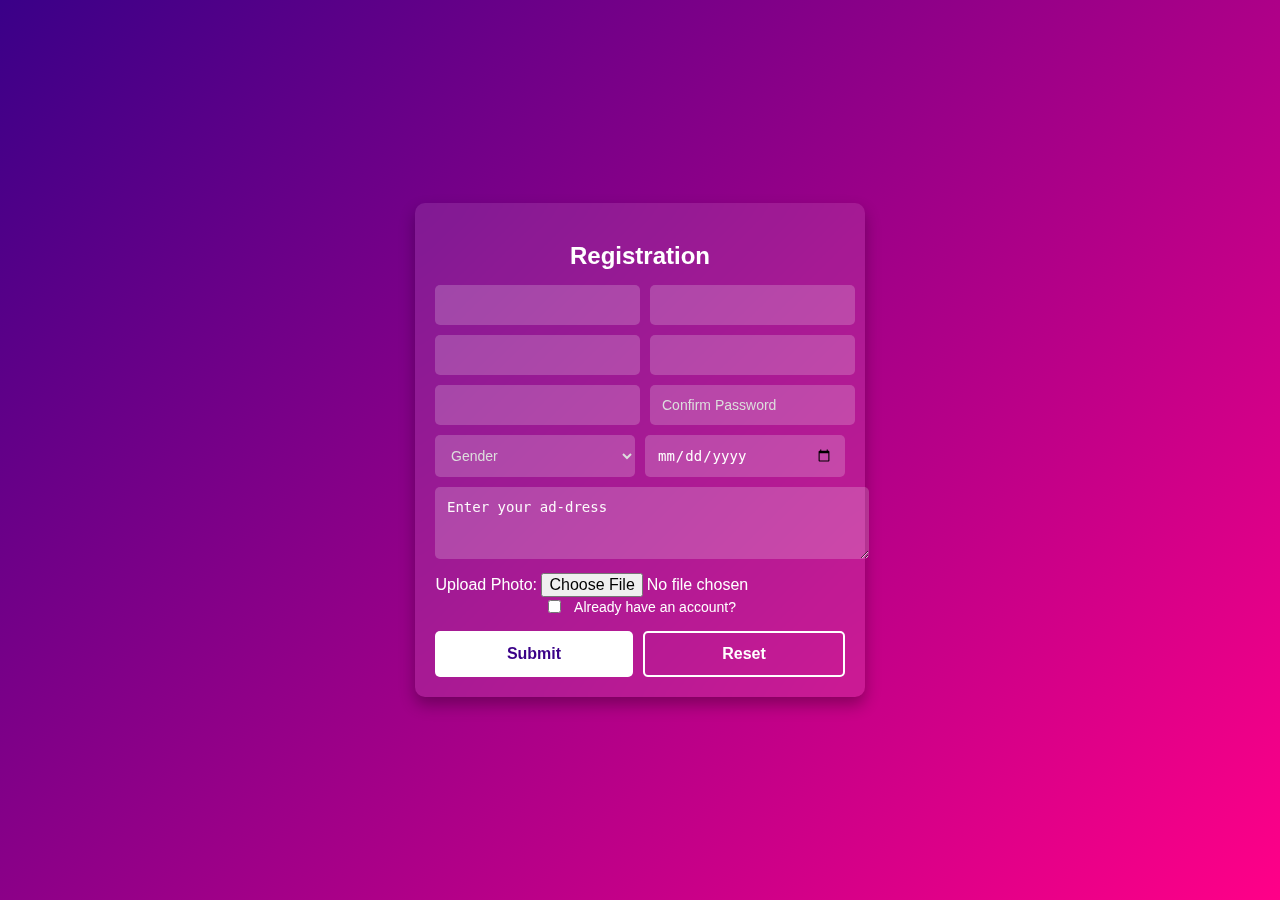
<file: login page/index.html>
<!DOCTYPE html>
<html lang="en">
<head>
    <meta charset="UTF-8">
    <meta name="viewport" content="width=device-width, initial-scale=1.0">
    <title>Registration Form</title>
    <link rel="stylesheet" href="styles.css">
</head>
<body>
    <div class="container">
        <form id="infoForm" class="form-card">
            <h2>Registration</h2>

            <div class="input-group">
                <input type="text" id="fullName" name="fullName" placehold-er="Full Name" required>
                <input type="text" id="username" name="username" placehold-er="Username" required>
            </div>

            <div class="input-group">
                <input type="email" id="email" name="email" placehold-er="Email" required>
                <input type="tel" id="contactNo" name="contactNo" placehold-er="Phone Number" required>
            </div>

            <div class="input-group">
                <input type="password" id="password" name="password" place-holder="Password" required>
                <input type="password" id="rePassword" name="rePassword" placeholder="Confirm Password" required>
            </div>

            <div class="input-group">
                <select id="gender" name="gender" required>
                    <option value="" disabled selected>Gender</option>
                    <option value="male"><b>Male</b></option>
                    <option value="female">Female</option>
                    <option value="other">Other</option>
                </select>
                <input type="date" id="dob" name="dob" required>
            </div>

            <textarea id="address" name="address" placeholder="Enter your ad-dress" rows="3" required></textarea>

            <label for="photo">Upload Photo:</label>
            <input type="file" id="photo" name="photo" accept="image/*" re-quired>
            
            <div class="checkbox-group">
                <input type="checkbox" id="newsSubscription">
                <label for="newsSubscription">Already have an account?</label>
            </div>

            <!-- Submit and Reset Buttons -->
            <div class="button-group">
                <button type="submit">Submit</button>
                <button type="button" id="resetButton">Reset</button>
            </div>
        </form>
    </div>

    <script>
        document.getElementById("resetButton").addEventListener("click", func-tion() {
            document.getElementById("infoForm").reset();
        });
    </script>
</body>
</html>
</file>
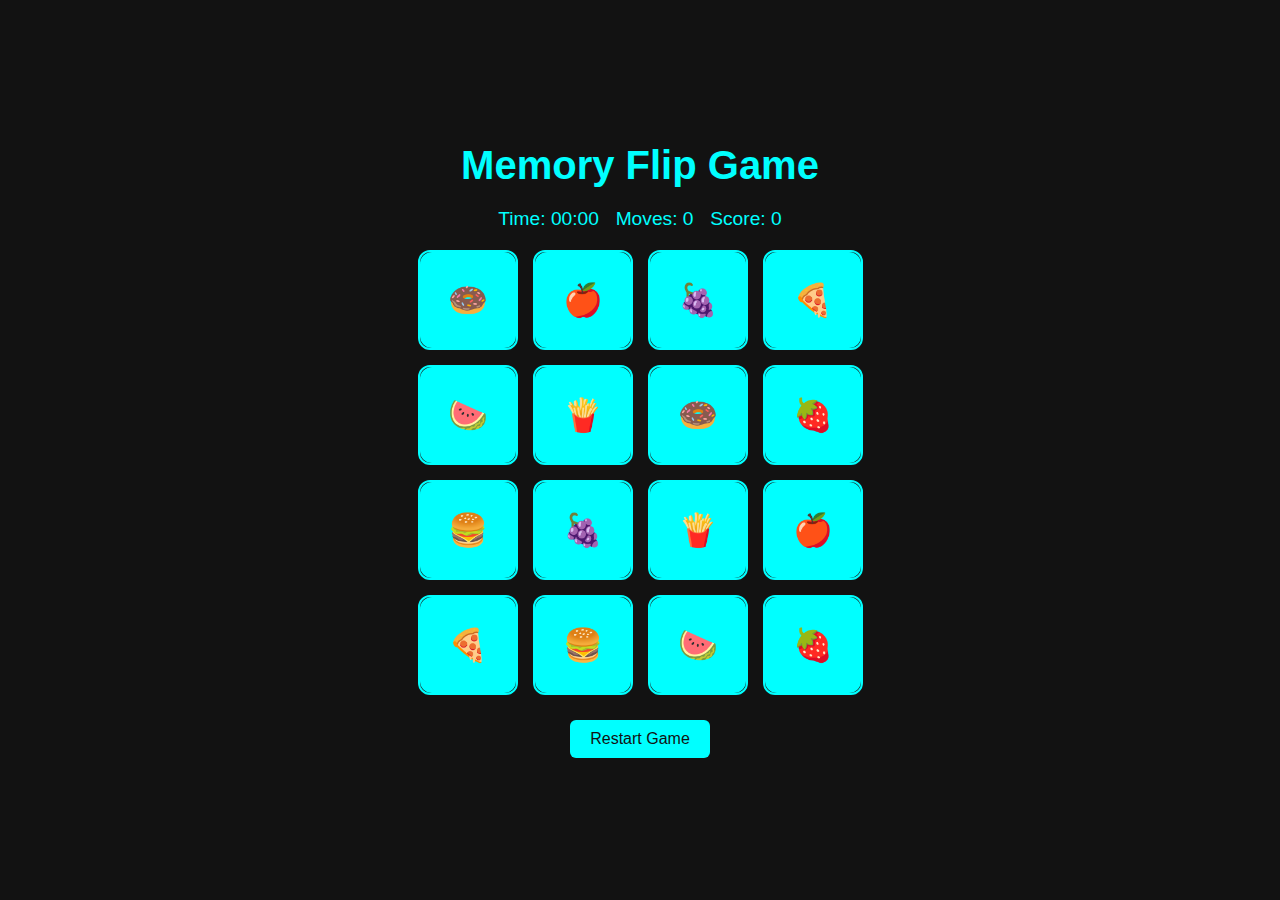
<file: Memory flip game/index.html>
<!DOCTYPE html>
<html lang="en">
<head>
  <meta charset="UTF-8" />
  <meta name="viewport" content="width=device-width, initial-scale=1.0"/>
  <title>Memory Flip Game</title>
  <link rel="stylesheet" href="style.css">
</head>
<body>

  <h1>Memory Flip Game</h1>
  
  <div class="info">
    <span id="timer">Time: 00:00</span>
    <span id="moves">Moves: 0</span>
    <span id="score">Score: 0</span>
  </div>

  <div class="game-board" id="gameBoard"></div>
  <button class="reset-btn" onclick="startGame()">Restart Game</button>

  <script src="script.js"></script>
</body>
</html>
</file>
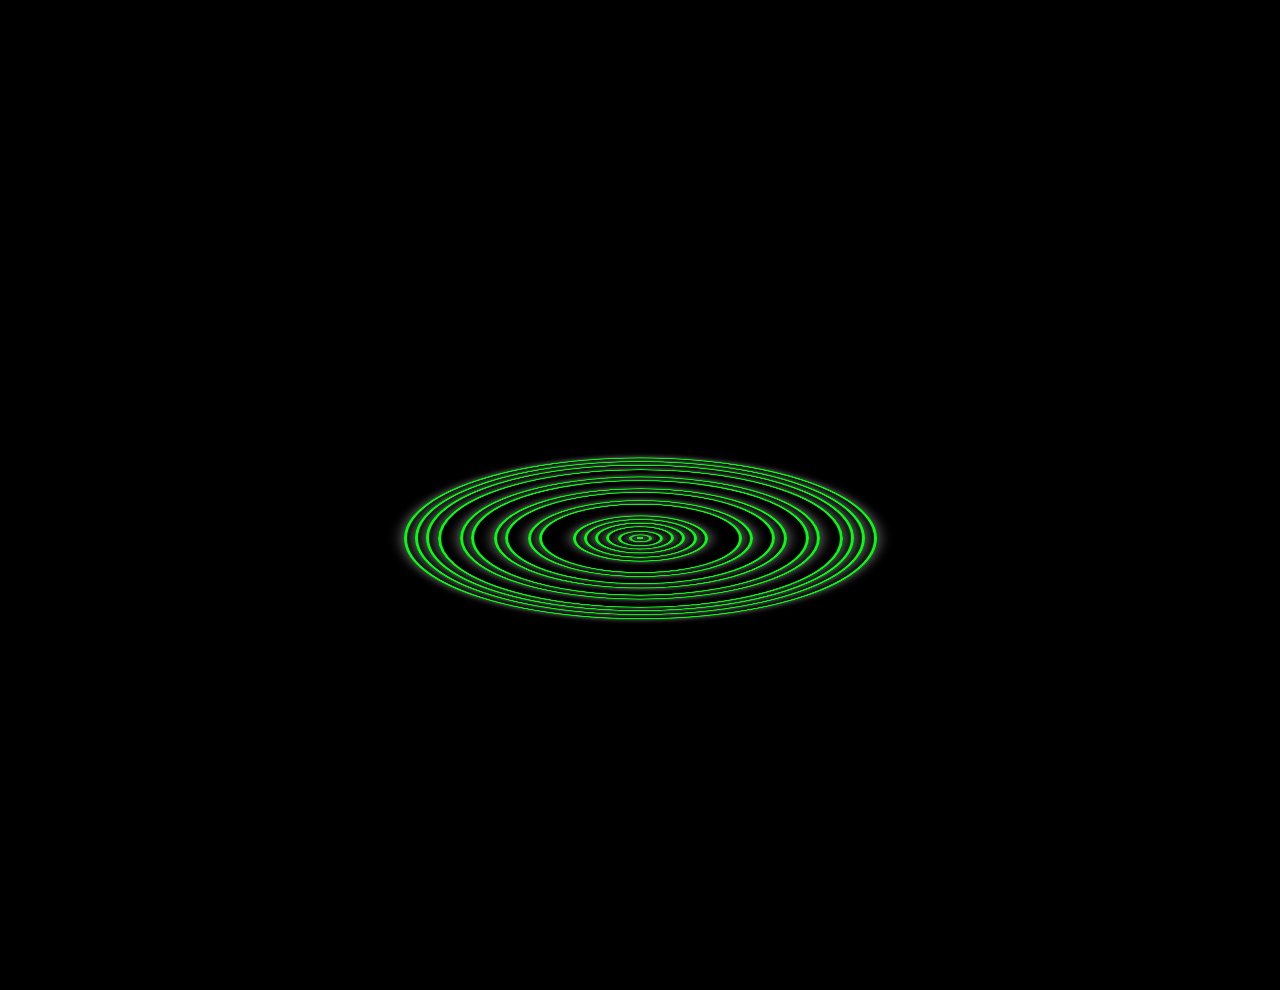
<file: rgb animation/index.html>
<!DOCTYPE html>
<html lang="en">
<head>
 <link rel="stylesheet" href="style.css">
</head>
<body>
    <div class="container">

<div class="circle" style="--i:0;"></div>
<div class="circle" style="--i:1;"></div>
<div class="circle" style="--i:2;"></div>
<div class="circle" style="--i:3;"></div>
<div class="circle" style="--i:4;"></div>
<div class="circle" style="--i:5;"></div>
<div class="circle" style="--i:6;"></div>
<div class="circle" style="--1:7;"></div>
<div class="circle" style="--1:8"></div>
<div class="circle" style="--i:9;"></div>
<div class="circle" style="--i:10;"></div>
<div class="circle" style="--1:11;"></div>
<div class="circle" style="--i:12;"></div>
<div class="circle" style="--i:13;"></div>
<div class="circle" style="--1:14;"></div>
<div class="circle" style="--i:15;"></div>
<div class="circle" style="--i:16;"></div>
<div class="circle" style="--1:17;"></div>
<div class="circle" style="--i:18;"></div>
<div class="circle" style="--i:19;"></div>
<div class="circle" style="--i:20;"></div>
<div class="circle" style="--i:21;"></div>
<div class="circle" style="--i:22:"></div>
<div class="circle" style="--i:22:"></div>

</div>
 
</body>
</html>
</file>
<file: login page/styles.css>
body {
    font-family: 'Arial', sans-serif;
    background: linear-gradient(135deg, #3a0088, #ff0088);
    margin: 0;
    padding: 0;
    display: flex;
    justify-content: center;
    align-items: center;
    min-height: 100vh;
    color: white;
}

.container {
    width: 100%;
    max-width: 450px;
    background: rgba(255, 255, 255, 0.1);
    backdrop-filter: blur(10px);
    box-shadow: 0 8px 16px rgba(0, 0, 0, 0.3);
    border-radius: 10px;
    padding: 20px;
    box-sizing: border-box;
    text-align: center;
}

h2 {
    font-size: 24px;
    margin-bottom: 15px;
    font-weight: bold;
}

.input-group {
    display: flex;
    gap: 10px;
    margin-bottom: 10px;
}

.input-group input, .input-group select {
    flex: 1;
    padding: 12px;
    border: none;
    border-radius: 5px;
    background: rgba(255, 255, 255, 0.2);
    color: white;
    font-size: 14px;
    outline: none;
}

.input-group input::placeholder, .input-group select {
    color: #ddd;
}

textarea {
    width: 100%;
    padding: 12px;
    border-radius: 5px;
    background: rgba(255, 255, 255, 0.2); 
    border: none;
    color: white;
    font-size: 14px;
    outline: none;
    margin-bottom: 10px;
    caret-color: white; 
}

textarea::placeholder {
    color: rgba(255, 255, 255, 0.97); 
}

/* File Input */
input[type="file"] {
    display: inline-block;
    border: none;
    background: none;
    font-size: inherit;
    color: inherit;
}

/* Checkbox Group */
.checkbox-group {
    display: flex;
    align-items: center;
    justify-content: center;
    gap: 10px;
    margin-bottom: 15px;
    font-size: 14px;
}

.checkbox-group input {
    accent-color: white;
}

/* Button Styles */
.button-group {
    display: flex;
    justify-content: space-between;
    gap: 10px;
}

button {
    flex: 1;
    padding: 12px;
    border: none;
    border-radius: 5px;
    font-size: 16px;
    font-weight: bold;
    cursor: pointer;
    transition: 0.3s ease;
}

/* Submit Button */
button[type="submit"] {
    background: white;
    color: #3a0088;
}

button[type="submit"]:hover {
    background: #ddd;
}

/* Reset Button */
button[type="button"] {
    background: transparent;
    border: 2px solid white;
    color: white;
}

button[type="button"]:hover {
    background: rgba(255, 255, 255, 0.2);
}
</file>
<file: Memory flip game/style.css>
* {
  box-sizing: border-box;
  margin: 0;
  padding: 0;
  font-family: 'Segoe UI', sans-serif;
}

body {
  background: #121212;
  color: #fff;
  display: flex;
  flex-direction: column;
  align-items: center;
  justify-content: center;
  height: 100vh;
}

h1 {
  margin-bottom: 20px;
  font-size: 2.5rem;
  color: #00ffff;
}

.info {
  display: flex;
  justify-content: space-around;
  width: 300px;
  margin-bottom: 20px;
  font-size: 1.2rem;
  color: #00ffff;
}

.game-board {
  display: grid;
  grid-template-columns: repeat(4, 100px);
  grid-gap: 15px;
}

.card {
  width: 100px;
  height: 100px;
  background: #1e1e1e;
  border: 2px solid #00ffff;
  border-radius: 12px;
  cursor: pointer;
  position: relative;
  transform-style: preserve-3d;
  transition: transform 0.5s ease;
}

.card.flip {
  transform: rotateY(180deg);
}

.card .front,
.card .back {
  position: absolute;
  width: 100%;
  height: 100%;
  backface-visibility: hidden;
  display: flex;
  align-items: center;
  justify-content: center;
  font-size: 2rem;
  border-radius: 12px;
}

.card .front {
  background: #00ffff;
  color: #121212;
}

.card .back {
  background: #1e1e1e;
  color: #00ffff;
  transform: rotateY(180deg);
}

.reset-btn {
  margin-top: 25px;
  padding: 10px 20px;
  font-size: 1rem;
  background: #00ffff;
  color: #121212;
  border: none;
  border-radius: 6px;
  cursor: pointer;
  transition: background 0.3s ease;
}

.reset-btn:hover {
  background: #00dddd;
}

@media (max-width: 500px) {
  .game-board {
    grid-template-columns: repeat(3, 80px);
    grid-gap: 10px;
  }
  .card {
    width: 80px;
    height: 80px;
  }
}
</file>
<file: rgb animation/style.css>
* {
  margin: 0;
  padding: 0;
  box-sizing: border-box;
}

body {
  height: 100vh;
  display: flex;
  justify-content: center;
  align-items: center;
  background-color: black;
  overflow: hidden;
}

.container {
  position: absolute;
  top: 20%;
  height: 90%;
  display: flex;
  justify-content: center;
  align-items: center;
}

.circle {
  position: absolute;
  background: transparent;
  width: calc(var(--i) * 2.5vmin);
  aspect-ratio: 1;
  border-radius: 50%;
  border: 3px solid rgb(0, 255, 13);
  transform-style: preserve-3d;
  transform: rotateX(70deg) translateZ(50px);
  animation: animate 3s ease-in-out calc(var(--i) * 0.10s) infinite;
  box-shadow: 0 0 15px rgb(124, 124, 124);
}

@keyframes animate {
  0%, 100% {
    transform: rotateX(70deg) translateZ(50px) translateY(0);
    filter: hue-rotate(0);
  }
  50% {
    transform: rotateX(70deg) translateZ(50px) translateY(50vmin);
    filter: hue-rotate(360deg);
  }
}
</file>
